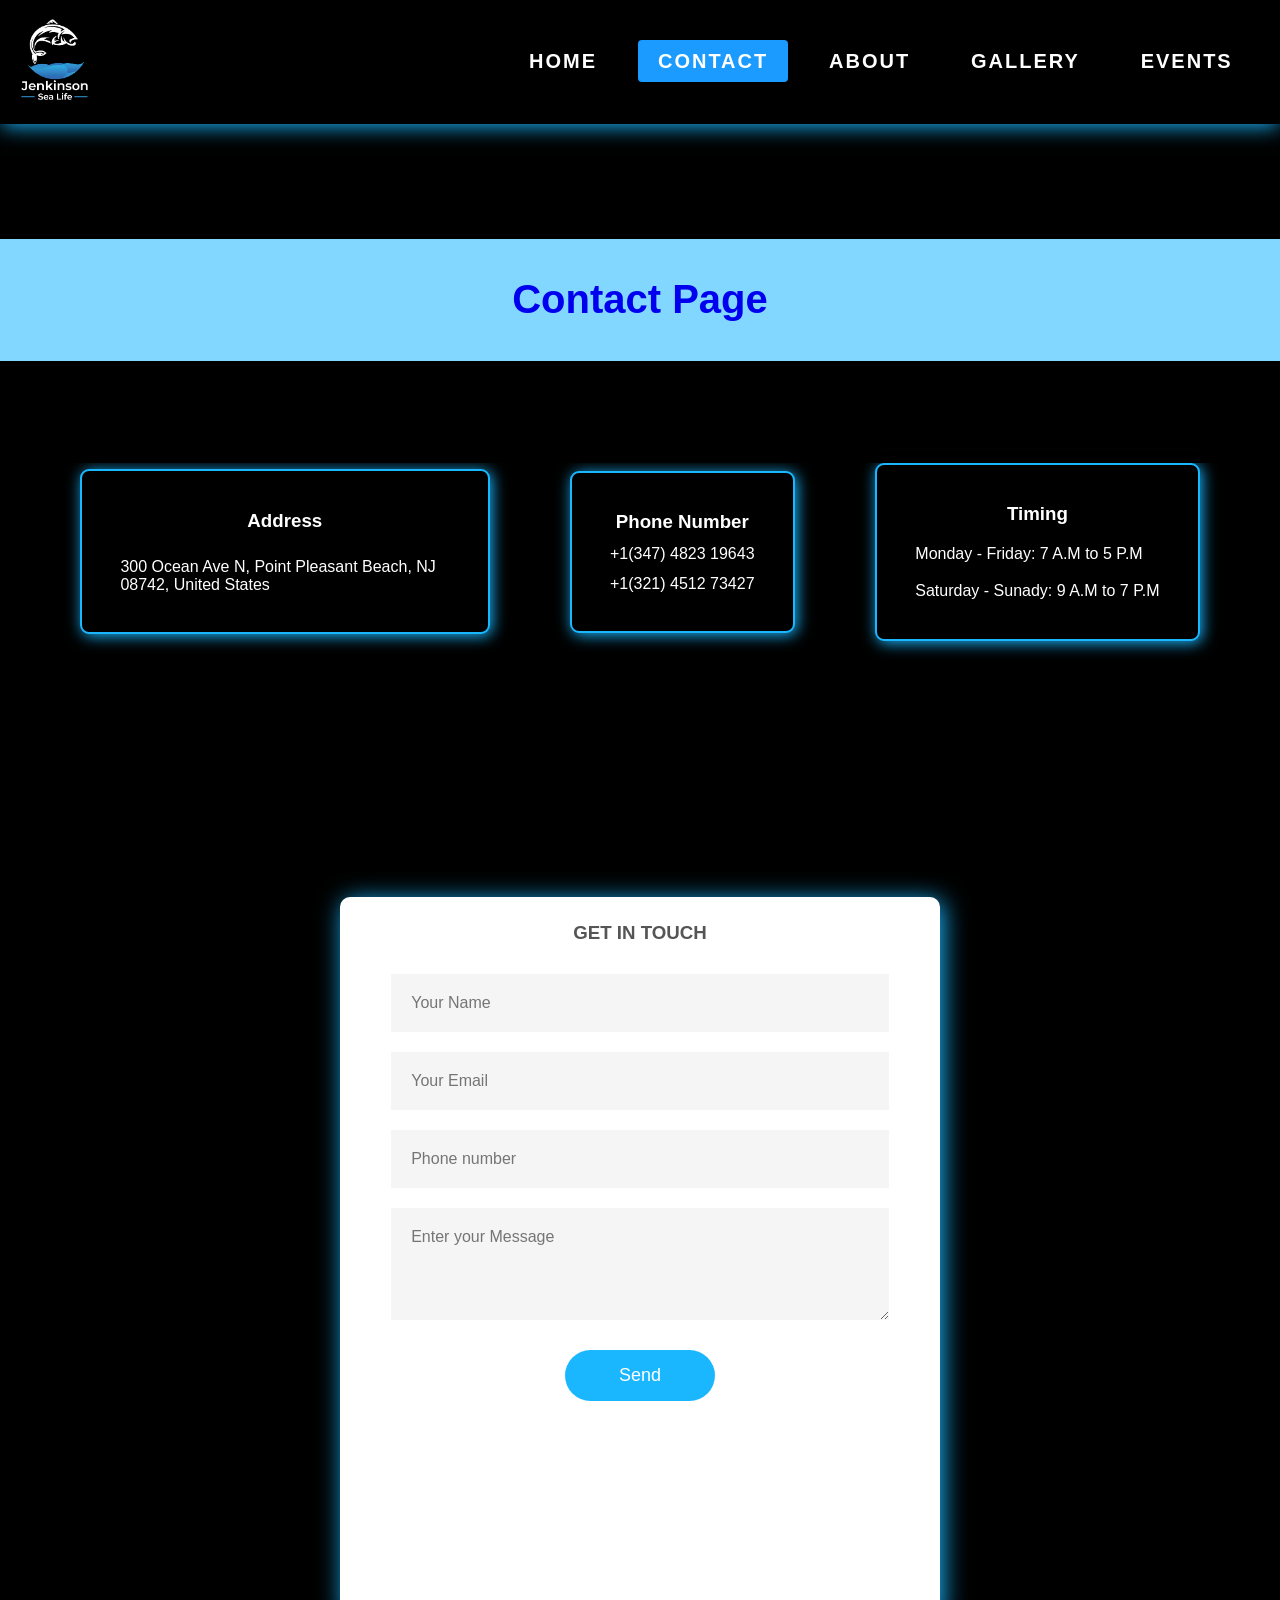
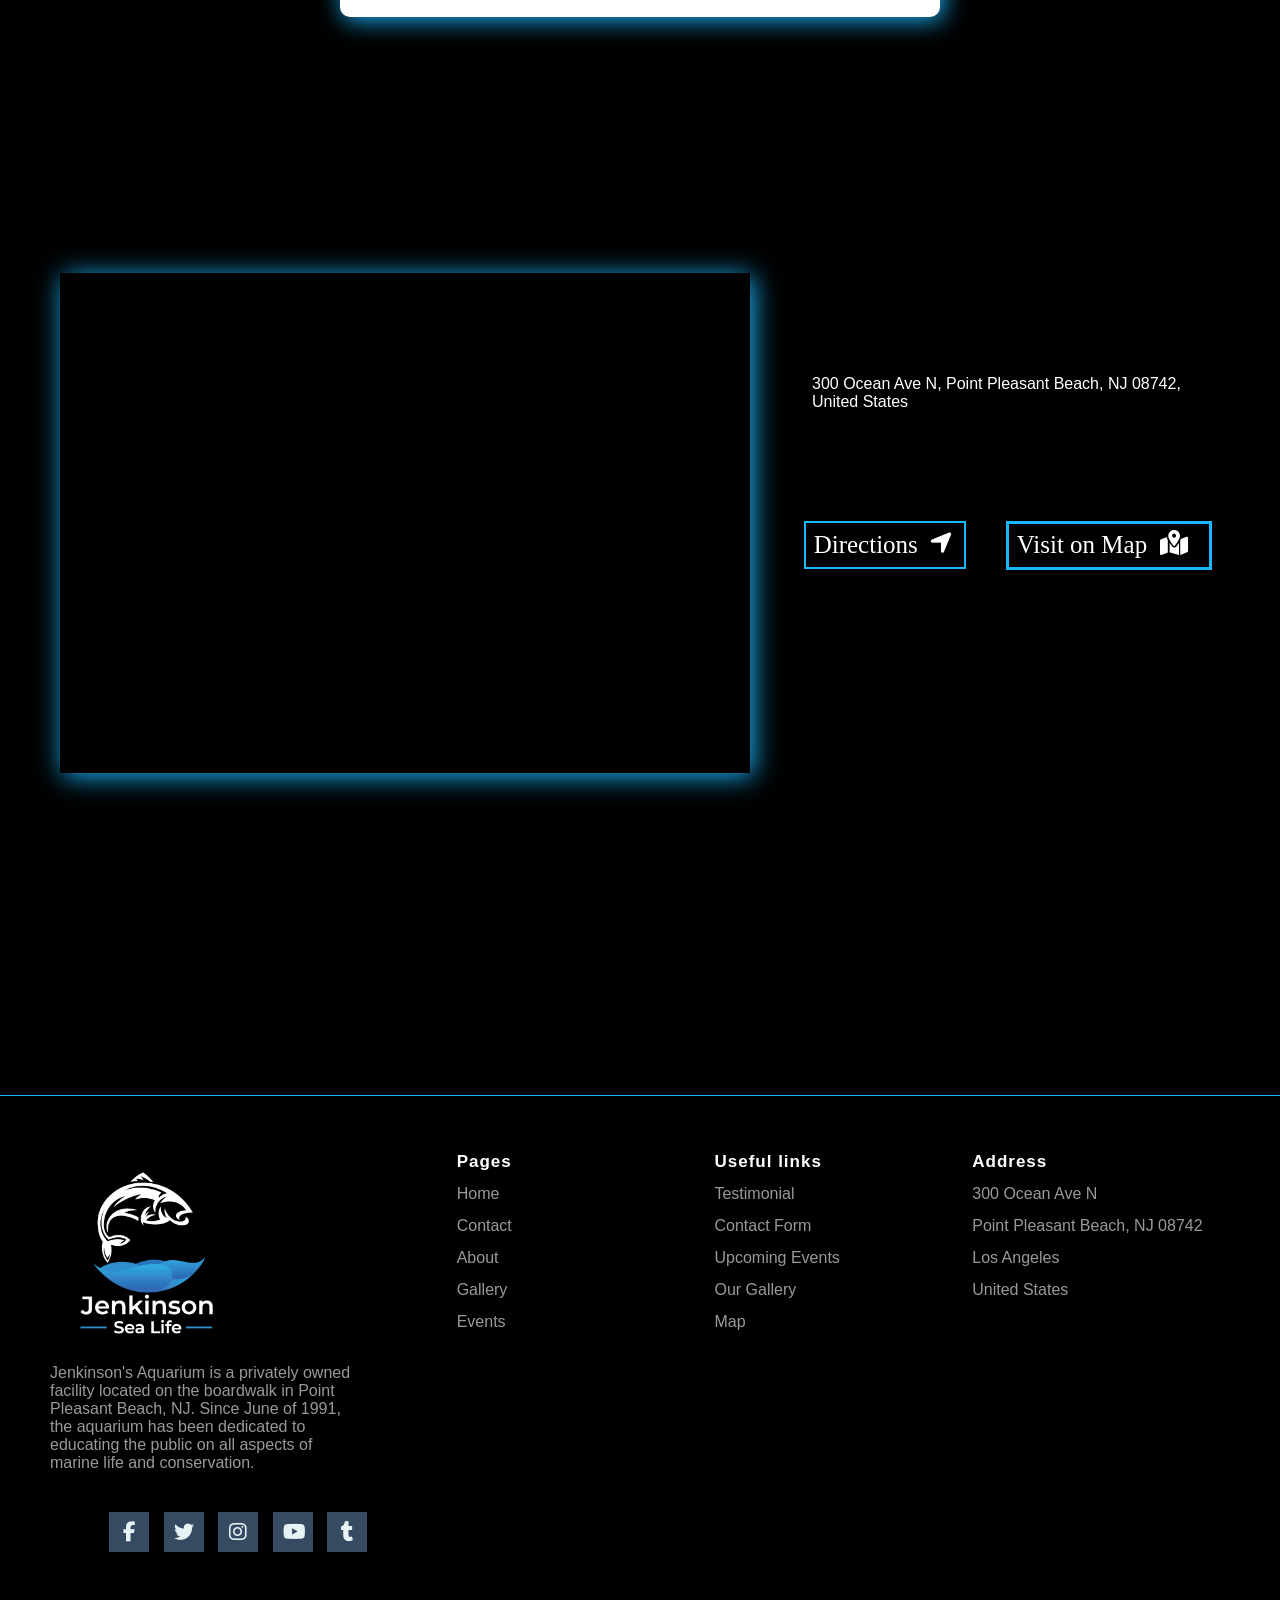
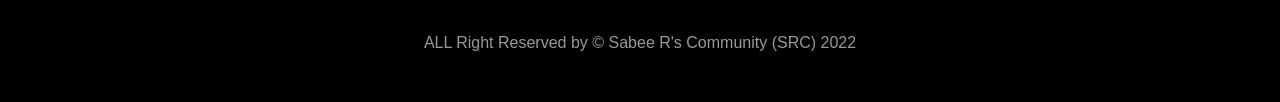
<file: pages/contact.html>
<!DOCTYPE html>
<html lang="en">

<head>
    <link rel="stylesheet" href="../style.css">
    <link rel="stylesheet" href="https://cdnjs.cloudflare.com/ajax/libs/font-awesome/6.2.0/css/all.min.css">
    <meta charset="UTF-8">
    <meta http-equiv="X-UA-Compatible" content="IE=edge">
    <meta name="viewport" content="width=device-width, initial-scale=1.0">
    <title>Jenkinson | Contact</title>
    <link rel="icon" href="../images/site-icon.png">
</head>

<body>
    <!-- header  -->
    <header class="header1">
        <div><a href="contact.html"><img id="logo-header" src="../images/logo.png" alt=""></a></div>
        <div class="btns">
            <div><a class="home-btn all-btns" href="../index.html">HOME</a></div>
            <div><a class="contact-btn all-btns active" href="contact.html">CONTACT</a></div>
            <div><a class="about-btn all-btns" href="about.html">ABOUT</a></div>
            <div><a class="gallery-btn all-btns" href="gallery.html">GALLERY</a></div>
            <div><a class="events-btn all-btns" href="events.html">EVENTS</a></div>
        </div>
    </header>



    <!-- Contact Info Boxes -->
    <div class="pages-heading">
        <a href="contact.html">Contact Page</a>
    </div>
    <div class="info-boxes"></div>
    <div class="contact-info-boxes">
        <div class="address-box">
            <h3>Address</h3>
            <p>300 Ocean Ave N, Point Pleasant Beach, NJ 08742, United States</p>
        </div>
        <div class="phoneno-box">
            <h3>Phone Number</h3>
            <p>+1(347) 4823 19643</p>
            <p>+1(321) 4512 73427</p>
        </div>
        <div class="timing-box">
            <h3>Timing</h3>
            <p>Monday - Friday: 7 A.M to 5 P.M </p>
            <p>Saturday - Sunady: 9 A.M to 7 P.M </p>
        </div>
    </div>



    <!-- Contact Form -->
    <div class="container-form">
        <form onsubmit="sendemail(); reset(); return false; ">
            <h3>GET IN TOUCH</h3>
            <input type="text" id="name" placeholder="Your Name" required>
            <input type="email" id="email" placeholder="Your Email" required>
            <input type="text" id="phone" placeholder="Phone number" required>
            <textarea id="message" rows="4" placeholder="Enter your Message"></textarea>
            <button type="submit">Send</button>
        </form>
    </div>



    <!-- Location -->

    <div class="location location2">
        <div><iframe class="loca"
                src="https://www.google.com/maps/embed?pb=!1m18!1m12!1m3!1d1526.073181506288!2d-74.03794336252548!3d40.09444956608531!2m3!1f0!2f0!3f0!3m2!1i1024!2i768!4f13.1!3m3!1m2!1s0x89c18621bb20dec7%3A0x2591b3f455f36651!2sJenkinson&#39;s%20Aquarium!5e0!3m2!1sen!2s!4v1663681496048!5m2!1sen!2s"
                width="600" height="450" style="border:0;" allowfullscreen="" loading="lazy"
                referrerpolicy="no-referrer-when-downgrade"></iframe></div>
        <div class="loco-divp">
            <p>300 Ocean Ave N, Point Pleasant Beach, NJ 08742, United States</p>
        </div>

    </div>
    <div class="location-btn">
        <div><a class="direction-btn"
                href="https://www.google.com/maps/dir//Jenkinson's+Aquarium+300+Ocean+Ave+N+Point+Pleasant+Beach,+NJ+08742+United+States/@40.094783,-74.036495,17z/data=!4m8!4m7!1m0!1m5!1m1!1s0x89c18621bb20dec7:0x2591b3f455f36651!2m2!1d-74.036495!2d40.094783">Directions
                &nbsp; <i class="fa-solid fa-location-arrow"></i></a></div>
        <div><a class="map-btn"
                href="https://www.google.com/maps/place/Jenkinson's+Aquarium/@40.094783,-74.036495,17z/data=!4m5!3m4!1s0x0:0x2591b3f455f36651!8m2!3d40.094783!4d-74.036495?hl=en">Visit
                on Map &nbsp; <i class="fa-sharp fa-solid fa-map-location-dot"></i></a>
        </div>
    </div>



    <!-- Footer -->
    <footer class="footer">
        <div class="footer-left">
            <img src="../images/logo.png" alt="logo">
            <p>Jenkinson's Aquarium is a privately owned facility located on the boardwalk in Point Pleasant Beach,
                NJ.
                Since June of 1991, the aquarium has been dedicated to educating the public on all aspects of marine
                life and conservation.
            </p>
            <div class="socials">
                <a href="#"><i class="fa-brands fa-facebook-f"></i></a>
                <a href="#"><i class="fa-brands fa-twitter"></i></a>
                <a href="#"><i class="fa-brands fa-instagram"></i></a>
                <a href="#"><i class="fa-brands fa-youtube"></i></a>
                <a href="#"><i class="fa-brands fa-tumblr"></i></a>
            </div>
        </div>
        <ul class="footer-right">
            <li>
                <h2>Pages</h2>

                <ul class="box">
                    <li><a href="../index.html">Home</a></li>
                    <li><a href="contact.html">Contact</a></li>
                    <li><a href="about.html">About</a></li>
                    <li><a href="gallery.html">Gallery</a></li>
                    <li><a href="events.html">Events</a></li>
                </ul>
            </li>
            <li class="features">
                <h2>Useful links</h2>

                <ul class="box">
                    <li><a href="#testimonial_area">Testimonial</a></li>
                    <li><a href="contact.html">Contact Form</a></li>
                    <li><a href="events.html">Upcoming Events</a></li>
                    <li><a href="gallery.html">Our Gallery</a></li>
                    <li><a href="contact.html">Map</a></li>
                </ul>
            </li>
            <li>
                <h2>Address</h2>

                <ul class="box">
                    <li><a>300 Ocean Ave N </a></li>
                    <li><a>Point Pleasant Beach, NJ 08742</a></li>
                    <li><a>Los Angeles</a></li>
                    <li><a>United States</a></li>
                </ul>
            </li>
        </ul>
        <div class="footer-bottom">
            <p>ALL Right Reserved by &copy; Sabee R's Community (SRC) 2022</p>
        </div>
    </footer>



    <script src="https://smtpjs.com/v3/smtp.js"></script>

</body>

</html>
</file>
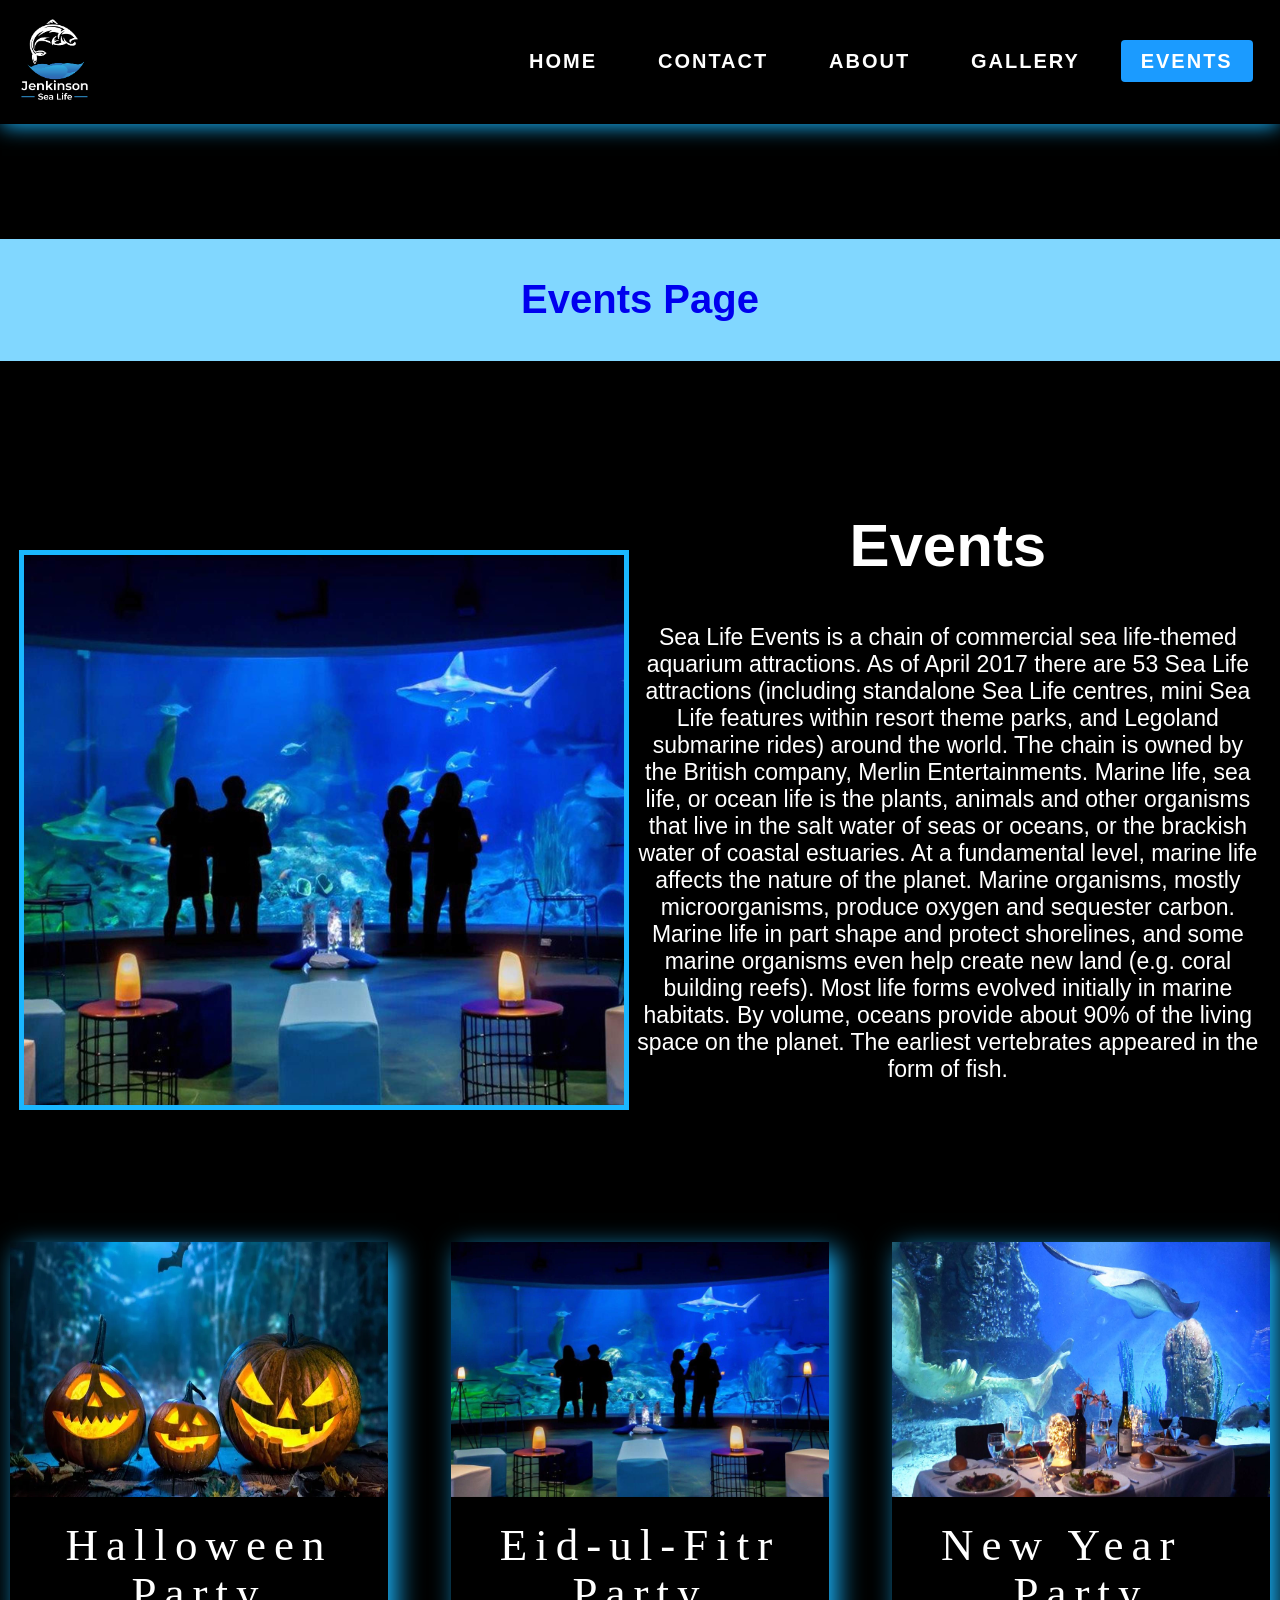
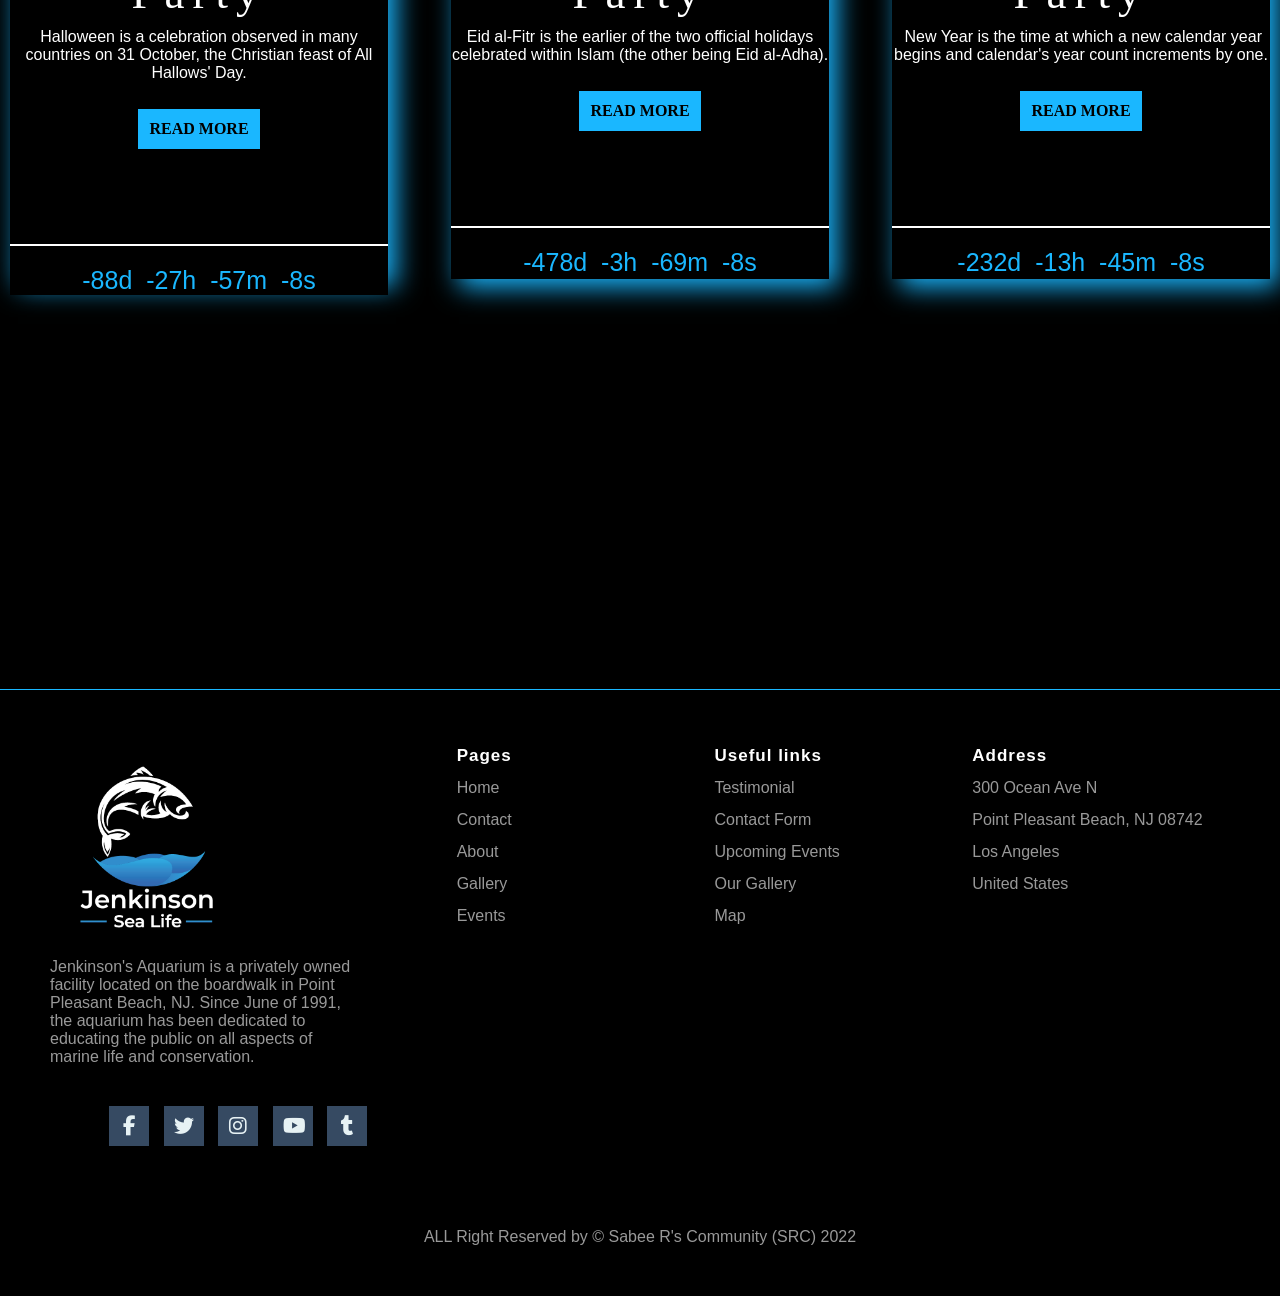
<file: pages/events.html>
<!DOCTYPE html>
<html lang="en">

<head>
    <link rel="stylesheet" href="../style.css">
    <link rel="stylesheet" href="https://cdnjs.cloudflare.com/ajax/libs/font-awesome/6.2.0/css/all.min.css">
    <meta charset="UTF-8">
    <meta http-equiv="X-UA-Compatible" content="IE=edge">
    <meta name="viewport" content="width=device-width, initial-scale=1.0">
    <title>Jenkinson | Events</title>
    <link rel="icon" href="../images/site-icon.png">

</head>

<body>


    <!-- header  -->
    <header class="header1">
        <div><a href="events.html"><img id="logo-header" src="../images/logo.png" alt=""></a></div>
        <div class="btns">
            <div><a class="home-btn all-btns" href="../index.html">HOME</a></div>
            <div><a class="contact-btn all-btns" href="contact.html">CONTACT</a></div>
            <div><a class="about-btn all-btns" href="about.html">ABOUT</a></div>
            <div><a class="gallery-btn all-btns" href="gallery.html">GALLERY</a></div>
            <div><a class="events-btn all-btns active" href="events.html">EVENTS</a></div>
        </div>
    </header>



    <div class="pages-heading">
        <a href="events.html">Events Page</a>
    </div>



    <!-- Events -->
    <div class="event-tab">
        <div><img src="../images/top-event.png" class="event-image" alt=""></div>
        <div class="event-box">
            <h1 class="h1-tabs">Events</h1>
            <p class="p-tabs">Sea Life Events is a chain of commercial sea life-themed aquarium attractions. As of
                April
                2017 there are
                53 Sea Life attractions (including standalone Sea Life centres, mini Sea Life features within resort
                theme parks, and Legoland submarine rides) around the world. The chain is owned by the British
                company,
                Merlin
                Entertainments. Marine life, sea life, or ocean life is the plants, animals and other organisms that
                live in the salt water of seas or oceans, or the brackish water of coastal estuaries. At a
                fundamental
                level, marine life affects the nature of the planet. Marine organisms, mostly microorganisms,
                produce
                oxygen and sequester carbon. Marine life in part shape and protect shorelines, and some marine
                organisms
                even help create new land (e.g. coral building reefs). Most life forms evolved initially in marine
                habitats. By volume, oceans provide about 90% of the living space on the planet. The earliest
                vertebrates appeared in the form of fish.</p>
        </div>

    </div>

    <article class="events-box">

        <!-- Event 1 -->
        <div class="event1">
            <img class="event-img" src="../images/event1.png" alt="">
            <h1 class="events-h">Halloween Party</h1>
            <p class="events-p">Halloween is a celebration observed in many countries on 31 October, the Christian
                feast
                of All Hallows' Day. </p>
            <div class="btn-div"><a class="event-btn" href="">READ MORE</a></div>
            <p class="timers" id="timerone"></p>
        </div>

        <!-- Event 2 -->
        <div class="event2">
            <img class="event-img" src="../images/event2.png" alt="">
            <h1 class="events-h">Eid-ul-Fitr Party</h1>
            <p class="events-p">Eid al-Fitr is the earlier of the two official holidays celebrated within Islam (the
                other being Eid al-Adha). </p>
            <div class="btn-div"><a class="event-btn" href="">READ MORE</a></div>
            <p class="timers" id="timertwo"></p>
        </div>

        <!-- Event 3 -->
        <div class="event3">
            <img class="event-img" src="../images/event3.png" alt="">
            <h1 class="events-h">New Year &nbsp; Party</h1>
            <p class="events-p">&nbsp;New Year is the time at which a new calendar year begins and
                calendar's year count increments by one. </p>
            <div class="btn-div"><a class="event-btn" href="">READ MORE</a></div>
            <p class="timers" id="timerthree"></p>
        </div>
    </article>



    <!-- Footer -->
    <footer class="footer event-footer">
        <div class="footer-left">
            <img src="../images/logo.png" alt="logo">
            <p>Jenkinson's Aquarium is a privately owned facility located on the boardwalk in Point Pleasant Beach,
                NJ.
                Since June of 1991, the aquarium has been dedicated to educating the public on all aspects of marine
                life and conservation.
            </p>
            <div class="socials">
                <a href="#"><i class="fa-brands fa-facebook-f"></i></a>
                <a href="#"><i class="fa-brands fa-twitter"></i></a>
                <a href="#"><i class="fa-brands fa-instagram"></i></a>
                <a href="#"><i class="fa-brands fa-youtube"></i></a>
                <a href="#"><i class="fa-brands fa-tumblr"></i></a>
            </div>
        </div>
        <ul class="footer-right">
            <li>
                <h2>Pages</h2>

                <ul class="box">
                    <li><a href="../index.html">Home</a></li>
                    <li><a href="contact.html">Contact</a></li>
                    <li><a href="about.html">About</a></li>
                    <li><a href="gallery.html">Gallery</a></li>
                    <li><a href="events.html">Events</a></li>
                </ul>
            </li>
            <li class="features">
                <h2>Useful links</h2>

                <ul class="box">
                    <li><a href="#testimonial_area">Testimonial</a></li>
                    <li><a href="contact.html">Contact Form</a></li>
                    <li><a href="events.html">Upcoming Events</a></li>
                    <li><a href="gallery.html">Our Gallery</a></li>
                    <li><a href="contact.html">Map</a></li>
                </ul>
            </li>
            <li>
                <h2>Address</h2>

                <ul class="box">
                    <li><a>300 Ocean Ave N </a></li>
                    <li><a>Point Pleasant Beach, NJ 08742</a></li>
                    <li><a>Los Angeles</a></li>
                    <li><a>United States</a></li>
                </ul>
            </li>
        </ul>
        <div class="footer-bottom">
            <p>ALL Right Reserved by &copy; Sabee R's Community (SRC) 2022</p>
        </div>
    </footer>




    <script>
        // Set the date we're counting down to
        var countDownDate = new Date("Jan 5, 2024 15:37:25").getTime();

        // Update the count down every 1 second
        var x = setInterval(function () {

            // Get today's date and time
            var now = new Date().getTime();

            // Find the distance between now and the count down date
            var distance = countDownDate - now;

            // Time calculations for days, hours, minutes and seconds
            var days1 = Math.floor(distance / (12200 * 60 * 60 * 24));
            var hours1 = Math.floor((distance % (1300 * 60 * 60 * 24)) / (1000 * 60 * 60));
            var minutes1 = Math.floor((distance % (1900 * 60 * 60)) / (1000 * 60));
            var seconds1 = Math.floor((distance % (1000 * 60)) / 1000);

            var days2 = Math.floor(distance / (2230 * 60 * 60 * 24));
            var hours2 = Math.floor((distance % (1200 * 60 * 60 * 24)) / (1000 * 60 * 60));
            var minutes2 = Math.floor((distance % (1600 * 60 * 60)) / (1000 * 60));
            var seconds2 = Math.floor((distance % (1000 * 60)) / 1000);

            var days3 = Math.floor(distance / (4600 * 60 * 60 * 24));
            var hours3 = Math.floor((distance % (2000 * 60 * 60 * 24)) / (1000 * 60 * 60));
            var minutes3 = Math.floor((distance % (1300 * 60 * 60)) / (1000 * 60));
            var seconds3 = Math.floor((distance % (1000 * 60)) / 1000);

            // Timer one ID 
            document.getElementById("timerone").innerHTML = days1 + "d " + "&nbsp;" + hours1 + "h " + "&nbsp;"
                + minutes1 + "m " + "&nbsp;" + seconds1 + "s ";
            // Timer Two ID
            document.getElementById("timertwo").innerHTML = days2 + "d " + "&nbsp;" + hours2 + "h " + "&nbsp;"
                + minutes2 + "m " + "&nbsp;" + seconds2 + "s ";
            // Timer Three ID
            document.getElementById("timerthree").innerHTML = days3 + "d " + "&nbsp;" + hours3 + "h " + "&nbsp;"
                + minutes3 + "m " + "&nbsp;" + seconds3 + "s ";

            // If the count down is over, write some text 
            if (distance < 0) {
                clearInterval(x);
                document.getElementById("demo").innerHTML = "EXPIRED";
            }
        }, 1000);

    </script>
</body>

</html>
</file>
<file: style.css>
* {
    margin: 0;
    padding: 0;
    box-sizing: border-box;
    background-color: black;
}

.header1 {
    background-color: black;
    padding: 0.5%;
    display: flex;
    position: relative;
    border-bottom: 2px 20px solid #1ab7ff;
    box-shadow: 0 4px 20px -2px #1ab7ff;
}

.btns {
    display: flex;
    align-items: center;
    width: 80%;
    justify-content: space-evenly;
}

#logo-header {
    width: 20%;
}

.all-btns {
    padding: 10px 20px;
    text-decoration: none;
    color: white;
    font-weight: bold;
    letter-spacing: 2px;
    font-family: Arial, Helvetica, sans-serif;
    font-size: 20px;
}

.home-btn {
    transition: .8s;
    border-radius: 4px;
}

.btns a:active,
.btns a:hover {
    background: #1b9bff;
    transition: .8s;
    border-radius: 4px;
}

.header1 .active {
    background: #1b9bff;
    transition: .5s;
    border-radius: 4px;
}

@keyframes slidy {
    0% {
        left: 0%;
    }

    20% {
        left: 0%;
    }

    25% {
        left: -100%;
    }

    45% {
        left: -100%;
    }

    50% {
        left: -200%;
    }

    70% {
        left: -200%;
    }

    75% {
        left: -300%;
    }

    95% {
        left: -300%;
    }

    100% {
        left: -400%;
    }
}

body {
    margin: 0;
}

div#slider {
    overflow: hidden;
}

div#slider figure img {
    width: 20%;
    float: left;
}

div#slider figure {
    position: relative;
    width: 500%;
    margin: 0;
    margin-top: 5%;
    left: 0;
    text-align: left;
    font-size: 0;
    animation: 20s slidy infinite;
}

.some-info-h1 {
    display: flex;
    justify-content: center;
    margin-top: 7%;
    color: white;
    font-family: Georgia, 'Times New Roman', Times, serif;
}

.some-info-p {
    display: flex;
    font-size: 20px;
    justify-content: center;
    align-items: center;
    text-align: center;
    margin-top: 3%;
    color: white;
    margin-left: 10%;
    margin-right: 10%;
    font-family: Arial, Helvetica, sans-serif;
}

.some-info-btns {
    display: flex;
    justify-content: center;
    margin-top: 4%;
}

.some-info-btns .gs-btn {
    text-decoration: none;
    color: white;
    margin-right: 2%;
    background-color: #1ab7ff;
    padding: 1%;
    border: 2px solid #1ab7ff;
}

.some-info-btns .gs-btn:hover {
    text-decoration: none;
    color: white;
    margin-right: 2%;
    background-color: #1ab7ff;
    transition: 0.5s;
    cursor: grab;
    padding: 1%;
    border: 2px solid #1ab7ff;
}

.some-info-btns .rm-btn {
    text-decoration: none;
    color: white;
    background-color: transparent;
    margin-left: 2%;
    padding: 1%;
    border: 2px solid #1ab7ff;
}

.some-info-btns .rm-btn:hover {
    text-decoration: none;
    color: white;
    background-color: #1ab7ff;
    cursor: grab;
    transition: 0.5s;
    margin-left: 2%;
    padding: 1%;
    border: 2px solid #1ab7ff;
}

.events-h {
    font-size: 2.1rem;
    line-height: 1.4;
    letter-spacing: 0.5rem;
    text-align: center;
    color: white;
    margin-top: 50px;
}

.events-h {
    text-align: center;
    font-size: 45px;
    line-height: 48px;
    color: white;
    margin: 0;
    margin-top: 20px;
    font-weight: normal;
    font-family: 'Trocchi', serif;
}

.events-p {
    text-align: center;
    color: white;
    margin-top: 3%;
    font-family: Arial, Helvetica, sans-serif;
}

.events-box {
    display: flex;
    justify-content: center;
    justify-content: space-between;
    margin: 10px;
    margin-top: 10%;
}

.event1 {
    width: 30%;
    box-shadow: 8px 8px 25px #1ab7ff;
}

.event2 {
    width: 30%;
    box-shadow: 8px 8px 25px #1ab7ff;
}

.event3 {
    width: 30%;
    box-shadow: 8px 8px 25px #1ab7ff;
}

.event-img {
    width: 100%;
    height: 40%;
}

.event-btn {
    background-color: #1ab7ff;
    text-decoration: none;
    color: black;
    font-family: Georgia, 'Times New Roman', Times, serif;
    font-weight: bolder;
    padding: 3%;
}

.event-btn:hover {
    background-color: #1ab7ff;
    transition: 0.5s;
    cursor: grab;
    text-decoration: none;
    color: white;
    font-family: Georgia, 'Times New Roman', Times, serif;
    font-weight: bolder;
    padding: 3%;
}

.btn-div {
    margin-top: 10%;
    text-align: center;
}

@media only screen and (max-width: 989px) {
    .event1 {
        width: 28%;
        box-shadow: 8px 8px 25px #1ab7ff;
    }

    .event-btn {
        background-color: #1ab7ff;
        padding: 10px;
        margin-top: 5%;
        margin-bottom: 4%;
    }

    .event2 {
        width: 28%;
        box-shadow: 8px 8px 25px #1ab7ff;
    }

    .event3 {
        width: 28%;
        box-shadow: 8px 8px 25px #1ab7ff;
    }

    .events-h {
        text-align: center;
        font-size: 35px;
        line-height: 48px;
        color: white;
        margin: 0;
        margin-top: 20px;
        font-weight: normal;
        font-family: 'Trocchi', serif;
    }

}

@media only screen and (max-width: 885px) {
    .events-h {
        text-align: center;
        font-size: 28px;
        line-height: 48px;
        color: white;
        margin: 0;
        margin-top: 20px;
        font-weight: normal;
        font-family: 'Trocchi', serif;
    }

    .event-btn {
        background-color: #1ab7ff;
        padding: 10px;
        margin-top: 5%;
        margin-bottom: 10%;
    }

    .event-tab p {
        margin-top: 7%;
        color: white;
        text-align: center;
        font-size: 20px;
        font-family: Arial, Helvetica, sans-serif;
    }

    .event-image {
        margin-top: 29%;
        border: 5px solid #1ab7ff;
        width: 90%;
        height: 60%;
    }
}

@media only screen and (max-width: 810px) {
    .events-h {
        text-align: center;
        font-size: 23px;
        line-height: 48px;
        color: white;
        margin: 0;
        margin-top: 20px;
        font-weight: normal;
        font-family: 'Trocchi', serif;
    }

    .event-btn {
        background-color: #1ab7ff;
        padding: 10px;
        margin-top: 5%;
        margin-bottom: 15%;
    }
}

@media only screen and (max-width: 783px) {
    .events-h {
        text-align: center;
        line-height: 2px;
        font-size: 20px;
        line-height: 48px;
        color: white;
        margin: 0;
        margin-top: 20px;
        font-weight: normal;
        font-family: 'Trocchi', serif;
    }

    .event-btn {
        background-color: #1ab7ff;
        padding: 2%;
        font-size: 14px;
        margin-top: 5%;
        margin-bottom: 25%;
    }

    .events-p {
        text-align: center;
        color: white;
        font-family: Arial, Helvetica, sans-serif;
        font-size: 13px;
    }

}

@media only screen and (max-width: 662px) {
    .event-btn {
        background-color: #1ab7ff;
        padding: 10px;
        margin-top: 5%;
        margin-bottom: 35%;
    }
}

@media only screen and (max-width:615px) {
    .events-box {
        display: block;
        justify-content: center;
        justify-content: space-between;
        margin: 10px;
    }

    .event1 {
        width: 40%;
        box-shadow: 4px 4px 25px #1ab7ff;
    }

    .event2 {
        position: absolute;
        top: 0%;
        left: 52%;
        height: 54.5%;
        width: 37.6%;
        box-shadow: 4px 4px 25px #1ab7ff;
    }

    .event3 {
        margin-top: 10%;
        margin-left: 25%;
        width: 40%;
        box-shadow: 4px 4px 25px #1ab7ff;
    }


    .event2 img {
        width: 100%;
        height: 30%;
    }

}

@media only screen and (max-width:566px) {
    .events-h {
        text-align: center;
        font-size: 49px;
        line-height: 48px;
        color: white;
        margin: 0;
        margin-top: 20px;
        font-weight: normal;
        font-family: 'Trocchi', serif;
    }

    .events-p {
        text-align: center;
        color: white;
        font-size: 20px;
        font-family: Arial, Helvetica, sans-serif;
    }

    .events-box {
        display: block;
        justify-content: center;
        justify-content: space-between;
        margin: 10px;
    }

    .event1 {
        position: absolute;
        top: 1%;
        display: block;
        width: 80%;
        margin-left: 6%;
        height: 60%;
        box-shadow: 8px 8px 25px #1ab7ff;
    }

    .event2 {
        position: absolute;
        top: 65%;
        display: block;
        width: 80%;
        height: 60%;
        margin-left: -43.6%;
        box-shadow: 8px 8px 25px #1ab7ff;
    }

    .event img {
        height: 50%;
    }

    .event3 {
        position: absolute;
        top: 124%;
        margin-left: 6%;
        width: 80%;
        height: 60%;
        justify-content: center;
        box-shadow: 8px 8px 25px #1ab7ff;
    }

    .event2 button {
        background-color: #1ab7ff;
        padding: 10px;
        margin-top: 18%;
    }
}

@media only screen and (max-width:409px) {
    .event1 button {
        background-color: #1ab7ff;
        padding: 10px;
        margin-top: 0.1%;
        margin-bottom: 2%;
    }

    .event3 button {
        background-color: #1ab7ff;
        padding: 10px;
        margin-top: 0.1%;
        margin-bottom: 2%;
    }

}

.event-box {
    margin-top: 13%;
    width: 50%;
}

.event-image {
    margin-top: 29%;
    border: 5px solid #1ab7ff;
    width: 100%;
}

.event-tab {
    display: flex;
    margin-top: 7%;
    margin: 1%;
    justify-content: space-evenly;
}

.event-tab p {
    margin-top: 7%;
    color: white;
    text-align: center;
    font-size: 23px;
    font-family: Arial, Helvetica, sans-serif;
}

.gallery-box {
    margin-top: 15%;
    width: 50%;
}

.gallery-tab {
    display: flex;
    margin-top: 7%;
    margin: 1%;
    justify-content: space-evenly;
}

.gallery-image {
    margin-top: 39%;
    border: 5px solid #1ab7ff;
    width: 100%;
}

.gallery-tab p {
    margin-top: 7%;
    color: white;
    text-align: center;
    font-size: 23px;
    font-family: Arial, Helvetica, sans-serif;
}

.h1-tabs {
    color: white;
    text-align: center;
    font-size: 50px;
    font-size: 60px;
    margin-top: -4%;
    font-family: Arial, Helvetica, sans-serif;
}

.hr-gap-event {
    border: 1px solid;
    padding: 0.04%;
    margin-top: 12%;
    box-shadow: 0px 0px 20px #1ab7ff;
}

.hr-gap-gallery {
    border: 1px solid;
    padding: 0.04%;
    margin-top: 20%;
    box-shadow: 0px 0px 20px #1ab7ff;
}

@media only screen and (max-width:1150px) {
    .event-tab p {
        margin-top: 7%;
        color: white;
        text-align: center;
        font-size: 20px;
        font-family: Arial, Helvetica, sans-serif;
    }

    .event-image {
        margin-top: 29%;
        border: 5px solid #1ab7ff;
        width: 90%;
    }

    .gallery-image {
        margin-top: 39%;
        border: 5px solid #1ab7ff;
        width: 90%;
        margin-right: -70px;
        margin-left: 9%;
    }

    .gallery-tab p {
        margin-top: 7%;
        color: white;
        text-align: center;
        font-size: 20px;
        font-family: Arial, Helvetica, sans-serif;
    }
}

@media only screen and (max-width:1150px) {

    .gallery-tab p {
        margin-top: 7%;
        color: white;
        text-align: center;
        font-size: 18px;
        font-family: Arial, Helvetica, sans-serif;
    }
}

@media only screen and (max-width:923px) {

    .gallery-tab p {
        margin-top: 7%;
        color: white;
        text-align: center;
        font-size: 16.5px;
        font-family: Arial, Helvetica, sans-serif;
    }
}

@media only screen and (max-width:1200px) {
    .event-image {
        margin-top: 29%;
        border: 5px solid #1ab7ff;
        width: 90%;
        height: 80%;
    }
}

@media only screen and (max-width:855px) {
    .event-tab p {
        margin-top: 7%;
        color: white;
        text-align: center;
        font-size: 14px;
        font-family: Arial, Helvetica, sans-serif;
    }

    .event-image {
        margin-top: 29%;
        border: 5px solid #1ab7ff;
        width: 80%;
        margin-left: 20px;
        height: 75%;
    }

    .gallery-image {
        margin-top: 39%;
        border: 5px solid #1ab7ff;
        width: 90%;
        height: 60%;
        margin-right: -70px;
        margin-left: 9%;
    }

    .gallery-tab p {
        margin-top: 7%;
        color: white;
        text-align: center;
        font-size: 15px;
        font-family: Arial, Helvetica, sans-serif;
    }
}

@media only screen and (max-width:727px) {
    .event-tab p {
        margin-top: 7%;
        color: white;
        text-align: center;
        font-size: 10px;
        font-family: Arial, Helvetica, sans-serif;
        margin-right: 20px;
    }

    .event-image {
        margin-top: 29%;
        border: 3px solid #1ab7ff;
        width: 70%;
        margin-left: 20px;
        height: 67%;
    }

    .h1-tabs {
        margin-right: 20px;
        color: white;
        text-align: center;
        font-size: 50px;
        margin-top: -4%;
        font-family: Arial, Helvetica, sans-serif;
    }
}

@media only screen and (max-width:823px) {
    .gallery-image {
        margin-top: 39%;
        border: 5px solid #1ab7ff;
        width: 82%;
        height: 62%;
        margin-right: -70px;
        margin-left: 9%;
    }

    .gallery-tab p {
        margin-top: 7%;
        color: white;
        text-align: center;
        font-size: 14px;
        font-family: Arial, Helvetica, sans-serif;
    }

    .h1-tabs {
        margin-right: 20px;
        color: white;
        text-align: center;
        font-size: 50px;
        margin-top: -4%;
        font-family: Arial, Helvetica, sans-serif;
    }
}

.gallery-img-div {
    background: transparent;
}

.gallery {
    margin-top: 10%;
    display: flex;
    flex-direction: column;
}

.card-title {
    border-radius: 20px;
    font-size: 1.5rem;
    background-color: #48B2E4;
    font-family: Georgia, 'Times New Roman', Times, serif;
    display: inline;
    padding: 10px 20px;
    color: white;
    margin: auto;
}

.cards {
    display: flex;
    justify-content: center;
    flex-wrap: wrap;
    margin-top: 3%;
}

.card {
    width: 250px;
    height: 250px;
    background-color: #ffffff;
    box-shadow: 8px 8px 25px #1ab7ff;
    margin: 20px;
    position: relative;
}

.content-gallery {
    width: 100%;
    height: 100%;
    display: flex;
    justify-content: center;
    align-items: center;
    flex-direction: column;
    text-align: center;
    opacity: 0;
    transition: .5s;
    color: #ffffff;
}

.content-gallery h5 {
    background: transparent;
    font-size: 1.2rem;
}

.card-btn {
    margin-top: 10px;
    padding: 5px 10px;
    background-color: #48B2E4;
    border: none;
    cursor: pointer;
    text-decoration: none;
    color: black;
    font-family: Arial, Helvetica, sans-serif;
    font-size: 13px;
}

.card-img {
    position: absolute;
    width: 100%;
    height: 100%;
    top: 0%;
    left: 0;
}

.card:hover>.content-gallery {
    opacity: 1;
    cursor: pointer;
    background-color: rgba(0, 0, 0, 0.619);
    z-index: 999999 !important;
}

.card1 {
    background: url("images/dolphin.jpg");
    background-repeat: no-repeat;
    background-size: cover;
    background-position: center;
}

.card2 {
    background: url('images/shark.jpg');
    background-repeat: no-repeat;
    background-size: cover;
    background-position: center;
}

.card3 {
    background: url('images/jellyfish.jpg');
    background-repeat: no-repeat;
    background-size: cover;
    background-position: center;
}

.card4 {
    background: url('images/whale.jpg');
    background-repeat: no-repeat;
    background-size: cover;
    background-position: center;
}

.card5 {
    background: url('images/octopus.jpg');
    background-repeat: no-repeat;
    background-size: cover;
    background-position: center;
}

.card6 {
    background: url('images/turtle.jpg');
    background-repeat: no-repeat;
    background-size: cover;
    background-position: center;
}

.card7 {
    background: url('images/seahorse.png');
    background-repeat: no-repeat;
    background-size: cover;
    background-position: center;
}

.card8 {
    background: url('images/starfish.jpg');
    background-repeat: no-repeat;
    background-size: cover;
    background-position: center;
}

.content-gallery p {
    font-family: Arial, Helvetica, sans-serif;
    font-size: 14px;
    text-align: center;
    background: transparent;
    margin-top: 3%;
}

#testimonial_area {
    padding: 10% 0;
}

.container {
    margin-top: 15%;
}

.box-area {
    padding: 30px;
    height: 460px;
    width: 78%;
    position: relative;
    display: block;
    background: black;
    color: #000;
    border: 2px solid white;
    box-shadow: 2px 2px 10px white;
    margin: 40px 0;
    margin-left: 45px;
}

.box-area h5 {
    font-size: 16px;
    background: transparent;
    font-weight: 700;
    color: #0a69ed;
    text-align: center;
    font-family: Arial, Helvetica, sans-serif;
    margin-top: 30px;
    margin-bottom: 5px;
    text-transform: uppercase;
    letter-spacing: 1px;
}

.box-area span {
    color: #fff;
    display: block;
    font-size: 13px;
    text-align: center;
    font-family: Arial, Helvetica, sans-serif;
    margin: 0 0 10px;
    background: transparent;
    font-weight: bolder;
}

.box-area .content {
    background: transparent;
    text-align: center;
    margin-top: 6%;
    font-family: Arial, Helvetica, sans-serif;
    color: white;
}

.box-area .img-area {
    width: 90px;
    height: 90px;
    position: absol ute;
    top: -40px;
    left: 0;
    bottom: 0;
    margin: 0 auto;
    right: 0;
    z-index: 1;
    border: 5px solid #fff;
    border-radius: 50%;
    box-shadow: 0 5px 4px rgba(0, 0, 0, 0.5);
}

.box-area .img-area img {
    width: 90px;
    margin-top: -6%;
    border: 2px solid #fff;
    margin-left: -6%;
    height: 90px;
    height: auto;
    border-radius: 50%;
}

.socials {
    margin-top: 40px;
    background: transparent;
    text-align: center;
}

.socials i {
    margin: 0 10px;
    background: transparent;
    color: #1ab7ff;
    font-size: 18px;
}

#testimonial_area .owl-nav {
    position: absolute;
    top: 50%;
    width: 100%;
}

#testimonial_area .owl-prev,
#testimonial_area .owl-next {
    width: 40px;
    height: 40px;
    line-height: 40px;
    color: #1ab7ff;
    border-radius: 50%;
    text-align: center;
    background: #fff;
    position: absolute;
}

#testimonial_area .owl-prev {
    background: transparent;
    left: -4px;
    top: -30px;
}

#testimonial_area .owl-next {
    background: transparent;
    right: -0px;
    top: -30px;
}

@media only screen and (max-width: 991px) {
    .owl-nav {
        display: none;
    }
}

@media only screen and (max-width: 767px) {
    .box-area {
        text-align: center;
    }

    .owl-nav {
        display: none;
    }
}

.hr-gap-testimonial {
    border: 1px solid;
    padding: 0.04%;
    margin-top: 20%;
    box-shadow: 0px 0px 20px #1ab7ff;
}

.testimonial-heading {
    color: #1ab7ff;
    margin-bottom: -7%;
    text-align: center;
    font-family: Arial, Helvetica, sans-serif;
    letter-spacing: 2px;
    font-size: 45px;
}

.loca {
    width: 230%;
    height: 500px;
    margin-left: 20%;
    box-shadow: 3px 3px 25px #1ab7ff;
    border: 2px solid #1ab7ff;
}

.loco-divp {
    width: 30%;
    background: transparent;
    margin-left: 40%;
    margin-top: 8%;
    color: white;
    font-family: Arial, Helvetica, sans-serif;
}

.location {
    margin-top: 10%;
    display: flex;
}

.direction-btn {
    background: transparent;
    padding: 4%;
    width: 80%;
    display: flex;
    font-size: 25px;
    margin-left: 10px;
    text-decoration: none;
    font-family: Georgia, 'Times New Roman', Times, serif;
    margin-right: 50px;
    border: 2px solid #1ab7ff;
    color: white;
}

.direction-btn:hover {
    background: #1ab7ff;
    cursor: grab;
    transition: 0.5s;
    padding: 4%;
    width: 80%;
    display: flex;
    font-size: 25px;
    margin-left: 10px;
    text-decoration: none;
    font-family: Georgia, 'Times New Roman', Times, serif;
    margin-right: 50px;
    border: 2px solid #1ab7ff;
    color: white;
}

.map-btn {
    background: transparent;
    padding: 4%;
    width: 110%;
    display: flex;
    font-size: 25px;
    margin-left: 10px;
    text-decoration: none;
    font-family: Georgia, 'Times New Roman', Times, serif;
    border: 3px solid #1ab7ff;
    color: white;
}

.map-btn:hover {
    background: #1ab7ff;
    transition: 0.5s;
    cursor: grab;
    padding: 4%;
    width: 110%;
    display: flex;
    font-size: 25px;
    margin-left: 10px;
    text-decoration: none;
    font-family: Georgia, 'Times New Roman', Times, serif;
    border: 3px solid #1ab7ff;
    color: white;
}

.location-btn {
    display: flex;
    margin-top: -20%;
    margin-left: 62%;
}

i {
    background: transparent;
}

.location-btn i {
    display: flex;
}

.hr-gap-location {
    border: 1px solid;
    padding: 0.04%;
    margin-top: 10%;
    margin-bottom: 20%;
    box-shadow: 0px 0px 20px #1ab7ff;
}

.location-heading {
    color: #1ab7ff;
    margin-top: -7%;
    text-align: center;
    font-family: Arial, Helvetica, sans-serif;
    letter-spacing: 2px;
    font-size: 45px;
}

@media only screen and (max-width:1201px) {

    .loca {
        width: 200%;
        height: 500px;
        margin-left: 20%;
        box-shadow: 3px 3px 25px #1ab7ff;
        border: 2px solid #1ab7ff;
    }

}

@media only screen and (max-width: 1176px) {
    .loca {
        width: 180%;
        height: 500px;
        margin-left: 20%;
        box-shadow: 3px 3px 25px #1ab7ff;
        border: 2px solid #1ab7ff;
    }

    .direction-btn {
        background-color: #1ab7ff;
        padding: 4%;
        width: 80%;
        display: flex;
        font-size: 20px;
        margin-left: 10px;
        text-decoration: none;
        font-family: Georgia, 'Times New Roman', Times, serif;
        color: white;
    }

    .map-btn {
        background: transparent;
        padding: 4%;
        width: 110%;
        display: flex;
        font-size: 20px;
        margin-left: 10px;
        text-decoration: none;
        font-family: Georgia, 'Times New Roman', Times, serif;
        border: 3px solid #1ab7ff;
        color: white;
    }
}

@media only screen and (max-width: 1082px) {
    .loca {
        width: 160%;
        height: 500px;
        margin-left: 20%;
        box-shadow: 3px 3px 25px #1ab7ff;
        border: 2px solid #1ab7ff;
    }

    .direction-btn {
        background-color: #1ab7ff;
        padding: 4%;
        width: 80%;
        display: flex;
        font-size: 19px;
        margin-left: 10px;
        text-decoration: none;
        font-family: Georgia, 'Times New Roman', Times, serif;
        color: white;
    }

    .map-btn {
        background: transparent;
        padding: 4%;
        width: 110%;
        display: flex;
        font-size: 19px;
        margin-left: 10px;
        text-decoration: none;
        font-family: Georgia, 'Times New Roman', Times, serif;
        border: 3px solid #1ab7ff;
        color: white;
    }

    .loco-divp {
        width: 30%;
        background: transparent;
        margin-left: 35%;
        margin-top: 13%;
        color: white;
        font-family: Arial, Helvetica, sans-serif;
    }

}

.container-form {
    margin-top: 20%;
    width: 100%;
    justify-content: center;
    height: 80vh;
    background: black;
    display: flex;
}

form {
    background: #fff;
    display: flex;
    box-shadow: 3px 3px 25px #1ab7ff;
    flex-direction: column;
    padding: 2vw 4vw;
    width: 100%;
    max-width: 600px;
    border-radius: 10px;
}

form h3 {
    background: transparent;
    text-align: center;
    color: #555;
    font-weight: 800;
    margin-bottom: 20px;
}

form input,
form textarea {
    border: 0;
    margin: 10px 0;
    padding: 20px;
    outline: none;
    background: #f5f5f5;
    font-size: 16px;
}

form button {
    padding: 15px;
    background: #1ab7ff;
    color: #fff;
    font-size: 18px;
    border: 0;
    outline: none;
    cursor: pointer;
    width: 150px;
    margin: 20px auto 0;
    border-radius: 30px;
}

.pages-heading {
    margin-top: 9%;
    width: 100%;
    background-color: #81d7ff;
    padding: 3%;
    text-align: center;
}

.pages-heading a {
    text-decoration: none;
    margin-top: 9%;
    background-color: #81d7ff;
    font-weight: bolder;
    font-size: 40px;
    font-family: Arial, Helvetica, sans-serif;
}

.info-boxes {
    margin-top: 7%;
    background-color: black;
    padding: 0.5%;
    display: flex;
    color: white;
    position: relative;
}

.contact-info-boxes {
    display: flex;
    color: white;
    font-family: Arial, Helvetica, sans-serif;
    align-items: center;
    width: 100%;
    justify-content: space-evenly;
}

.address-box {
    width: 32%;
    padding: 3%;
    border: 2px solid #1ab7ff;
    border-radius: 9px;
    box-shadow: 2px 2px 15px #1ab7ff;
}

.phoneno-box {
    padding: 3%;
    border: 2px solid #1ab7ff;
    border-radius: 9px;
    box-shadow: 2px 2px 15px #1ab7ff;
}

.timing-box {
    padding: 3%;
    border: 2px solid #1ab7ff;
    border-radius: 9px;
    box-shadow: 2px 2px 15px #1ab7ff;
}

.contact-info-boxes h3 {
    text-align: center;
}

.contact-info-boxes p {
    margin-top: 8%;
}

main {
    display: -webkit-flex;
    display: -moz-flex;
    display: -ms-flex;
    display: -o-flex;
    display: flex;
    align-items: center;
    justify-content: center;
    color: #9b9b9b;
    line-height: 3.8;
    font-size: 80px;
    text-transform: uppercase;
    font-weight: bold;
}

footer {
    opacity: 400;
    margin-top: 41%;
    display: -webkit-flex;
    display: -moz-flex;
    display: -ms-flex;
    display: -o-flex;
    display: flex;
    flex-flow: row wrap;
    padding: 50px;
    color: #fff;
    background-color: black;
    border-top: 1px solid #1ab7ff;
}

.footer>* {
    flex: 1 100%;
}

.footer-left {
    margin-right: 1.25em;
    margin-bottom: 2em;
}

.footer-left img {
    width: 50%;
    border-radius: 10px;
}

.footer h2 {
    font-family: Arial, Helvetica, sans-serif;
    letter-spacing: 1px;
    font-weight: 600;
    font-size: 17px;
}

.footer ul {
    list-style: none;
    padding-left: 0;
}

footer li {
    line-height: 2em;
}

.footer a {
    text-decoration: none;
}

.footer-right {
    display: -webkit-flex;
    display: -moz-flex;
    display: -ms-flex;
    display: -o-flex;
    display: flex;
    flex-flow: row wrap;
}

.footer-right>* {
    flex: 1 50%;
    margin-right: 1.25em;
}

.box a {
    font-family: Arial, Helvetica, sans-serif;
    color: #999;
}

.box a:hover {
    cursor: pointer;
    color: #1ab7ff;
    transition: 0.5s;
}

.footer-bottom {
    text-align: center;
    color: #999;
    padding-top: 50px;
}

.footer-left p {
    padding-right: 20%;
    color: #999;
}

.socials a {
    background: #364a62;
    width: 40px;
    height: 40px;
    display: inline-block;
    margin-right: 10px;
}

.socials a i {
    color: #e7f2f4;
    padding: 10px 0px;
    font-size: 20px;
}

.socials a:hover {
    background: #1ab7ff;
    transition: 0.5s;
    width: 40px;
    height: 40px;
    display: inline-block;
    margin-right: 10px;
}

@media screen and (min-width: 600px) {
    .footer-right>* {
        flex: 1;
    }

    .footer-left {
        flex: 1 0px;
    }

    .footer-right {
        flex: 2 0px;
    }
}

@media (max-width: 600px) {
    .footer {
        padding: 15px;
    }

    main {
        font-size: 55px;
    }
}

.location2 {
    margin-top: 20%;
}

.gallerypage {
    margin-top: 5%;
}

.timers {
    color: #1ab7ff;
    border-top: 2px solid white;
    text-align: center;
    padding-top: 20px;
    font-size: 25px;
    margin-top: 28%;
    margin-bottom: -7%;
}

.gallery-footer {
    margin-top: 32%;
}

.event-footer {
    margin-top: 32%;
}

.about-footer {
    margin-top: 18%;
}

::-webkit-scrollbar {
    width: 20px;
}

::-webkit-scrollbar-track {
    box-shadow: inset 0 0 5px grey;
    border-radius: 10px;
}

::-webkit-scrollbar-thumb {
    background: #1ab7ff;
    border-radius: 10px;
}

::-webkit-scrollbar-thumb:hover {
    background: #0a69ed;
}

@import url('https://fonts.googleapis.com/css2?family=Poppins:wght@200;300;400&display=swap');

* {
    margin: 0px;
    padding: 0px;
    box-sizing: border-box;
    font-family: 'Poppins', sans-serif;
}

.section-about {
    width: 100%;
    min-height: 100vh;
    background-color: black;
}

.container-about {
    width: 80%;
    display: block;
    margin: auto;
    padding-top: 100px;
}

.content-section-about {
    float: left;
    width: 55%;
}

.image-section-about {
    margin-left: 20%;
    display: flex;
    width: 40%;
    margin-top: 0%;
}

.image-section img {
    width: 100%;
    height: auto;
}

.content-section-about .title {
    text-transform: uppercase;
    font-size: 28px;
    color: #44c4ff;
    margin-left: -10%;
}

.content-section-about .content-about h3 {
    margin-top: 20px;
    color: #1ab;
    font-size: 21px;
}

.content-section-about .content-about p {
    margin-top: 10px;
    font-family: sans-serif;
    font-size: 18px;
    line-height: 1.5;
    color: white;
    width: 80%;
}

.content-section-about .content-about .button-about {
    margin-top: 30px;
}

.content-section-about .content-about .button-about a {
    background-color: #1ab7ff;
    padding: 12px 40px;
    text-decoration: none;
    color: #fff;
    font-size: 25px;
    font-weight: bold;
    letter-spacing: 1.5px;
}

.content-section-about .content-about .button-about a:hover {
    background-color: #1ab7ff;
    transition: .5s;
    font-weight: bold;
    color: #fff;
}

.content-section-about .social-about {
    margin: 40px 40px;
    margin-left: -10%;
    margin-top: 9%;
}

.content-section-about .social-about i {
    color: #1ab7ff;
    font-size: 30px;
    padding: 0px 10px;
}

.content-section-about .social-about i:hover {
    color: #1ab7ff;
}

.section-about {
    overflow-x: hidden;
}

@media screen and (max-width:900px) {
    .container-about {
        width: 80%;
        display: block;
        margin: auto;
        padding-top: 50px;
    }

    .content-section-about {
        float: none;
        width: 100%;
        display: block;
        margin: auto;
    }

    .image-section {
        float: none;
        width: 100%;
    }

    .image-section img {
        width: 100%;
        height: auto;
        display: block;
        margin: auto;
        margin-right: 20%;
    }

    .content-section-about .title {
        text-align: center;
        font-size: 19px;
        text-align: center;
    }

    .content-section-about.content-about.button-about {
        text-align: center;
    }

    .content-section-about.content-about.button-about a {
        padding: 9px 30px;
    }

    .content-section-about.social-about {
        text-align: center;
    }

    .content-about {
        justify-content: center;
        text-align: center;
    }

    .container-about p {
        margin-left: 10%;
    }

    .image-section-about img {
        margin-right: 6%;
        display: block;
        width: 500px;
    }

    .image-section-about {
        justify-content: center;
        align-content: center;
        margin-left: 30%;
    }
}

.content-about {
    margin-left: -10%;
}

.section-about {
    margin-top: 8%;
}
</file>
